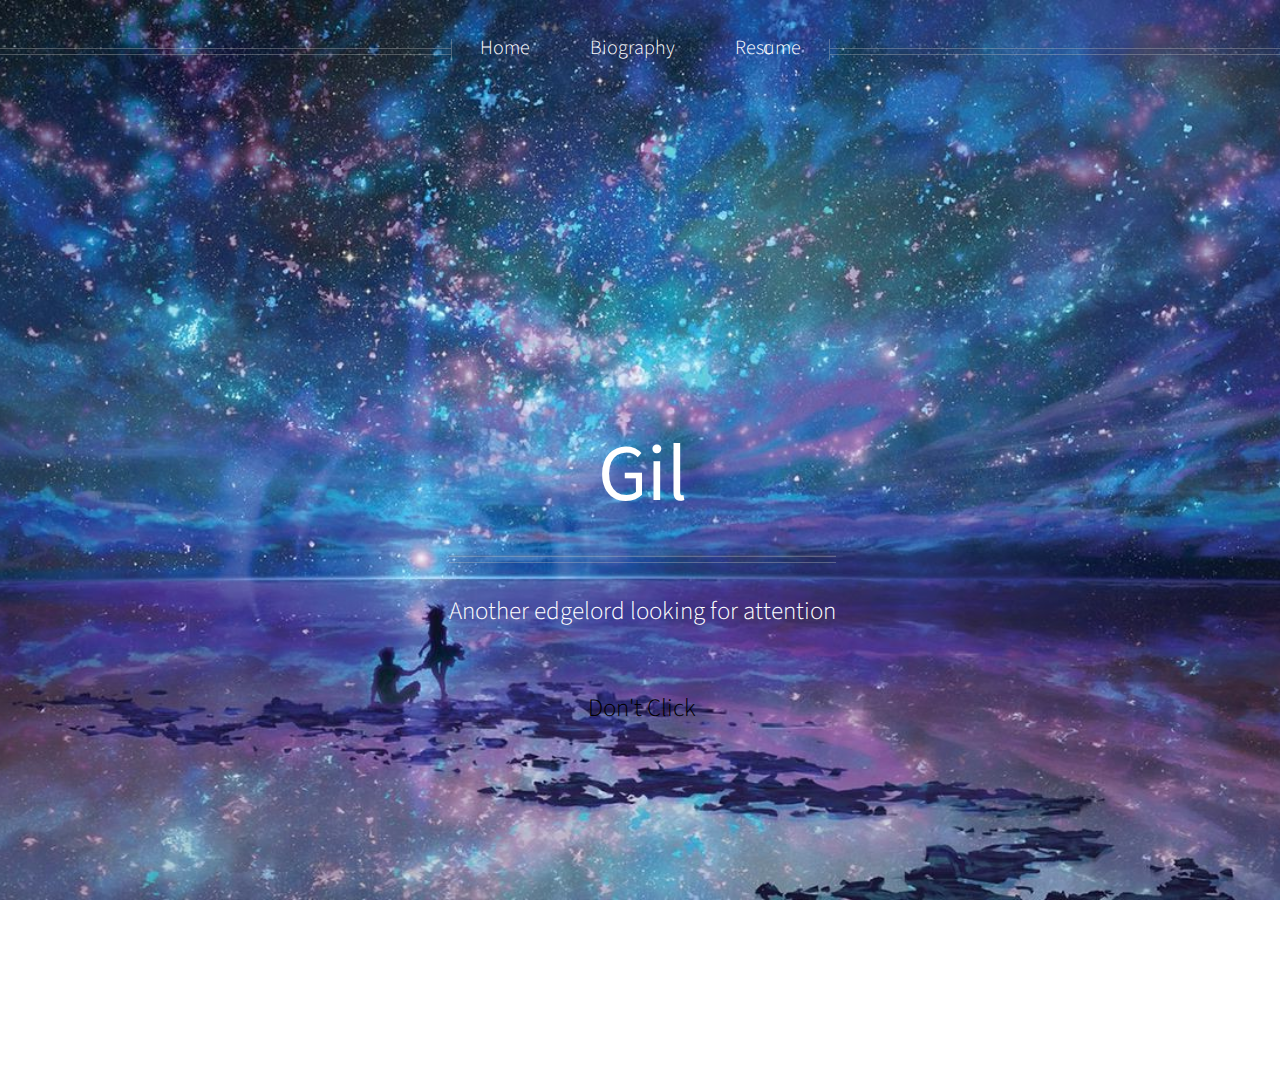
<file: index.html>
<!DOCTYPE HTML>

<html>
	<head>
		<title>Just Another Edgy Things From From Foolsh Edgelord</title>
		<meta charset="utf-8" />
		<link rel="stylesheet" href="assets/css/main.css" />
	</head>
	<body class="homepage">
		<div id="page-wrapper">

			<!-- Header -->
				<div id="header">

					<!-- Inner -->
						<div class="inner">
							<header>
								<h1><a href="index.html" id="logo">Gil</a></h1>
								<hr />
								<p><!--[-->Another edgelord looking for attention<!--]--></p>
							</header>
							<footer>
								<a href="#banner" class="button circled scrolly">Don't Click</a>
							</footer>
						</div>

					<!-- Nav -->
						<nav id="nav">
							<ul>
								<li><a href="index.html">Home</a></li>
								<li><a href="bio.html">Biography</a></li>
									
								<li>c<a href="resume.html">Resume</a></li>
								
							</ul>
						</nav>

				</div>

			<!-- Banner -->
				<section id="banner">
				</section>

	</body>
</html>
</file>
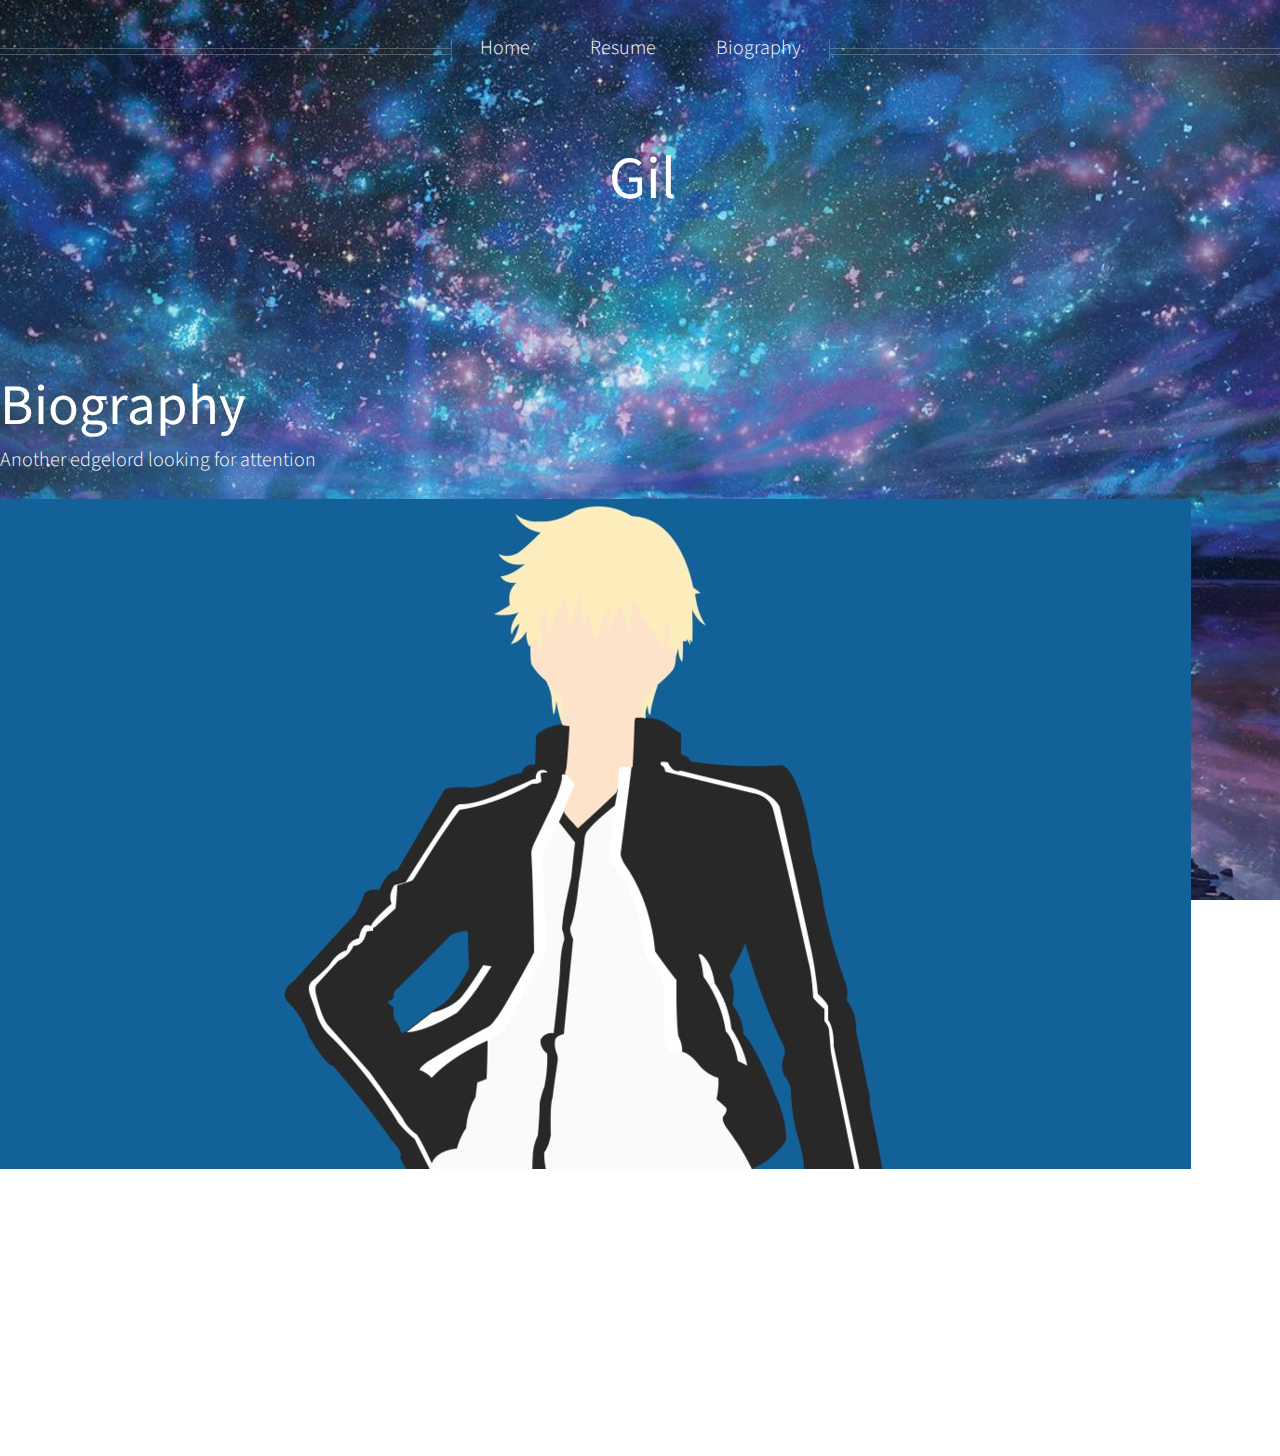
<file: bio.html>
<!DOCTYPE HTML>

<html>
	<head>
		<title>Biography</title>
		<meta charset="utf-8" />
		<link rel="stylesheet" href="assets/css/main.css" />
	</head>
	<body class="right-sidebar">
		<div id="page-wrapper">

			<!-- Header -->
				<div id="header">

					<!-- Inner -->
						<div class="inner">
							<header>
								<h1><a href="index.html" id="logo">Gil</a></h1>
							</header>
						</div>

					<!-- Nav -->
						<nav id="nav">
							<ul>
								<li><a href="index.html">Home</a></li>
								<li><a href="resume.html">Resume</a></li>
								<li><a href="bio.html">Biography</a></li>

							</ul>
						</nav>

				</div>

			<!-- Main -->
				<div class="wrapper style1">

					<div class="container">
						<div class="row 200%">
								<article id="main">
									<header>
										<h2><a href="#">Biography</a></h2>
										<p>
											Another edgelord looking for attention
										</p>
									</header>
									<a href="#" class="image featured"><img src="images/pic01.png" alt="" /></a>
									<p>Gil is an edgy teenage who loves to surf the internet all day long. He was born in Yogyakarta, on 15 Desember 1997.<p>
									<p>There's nothing special to describe everything about him.<p>

	</body>
</html>
</file>
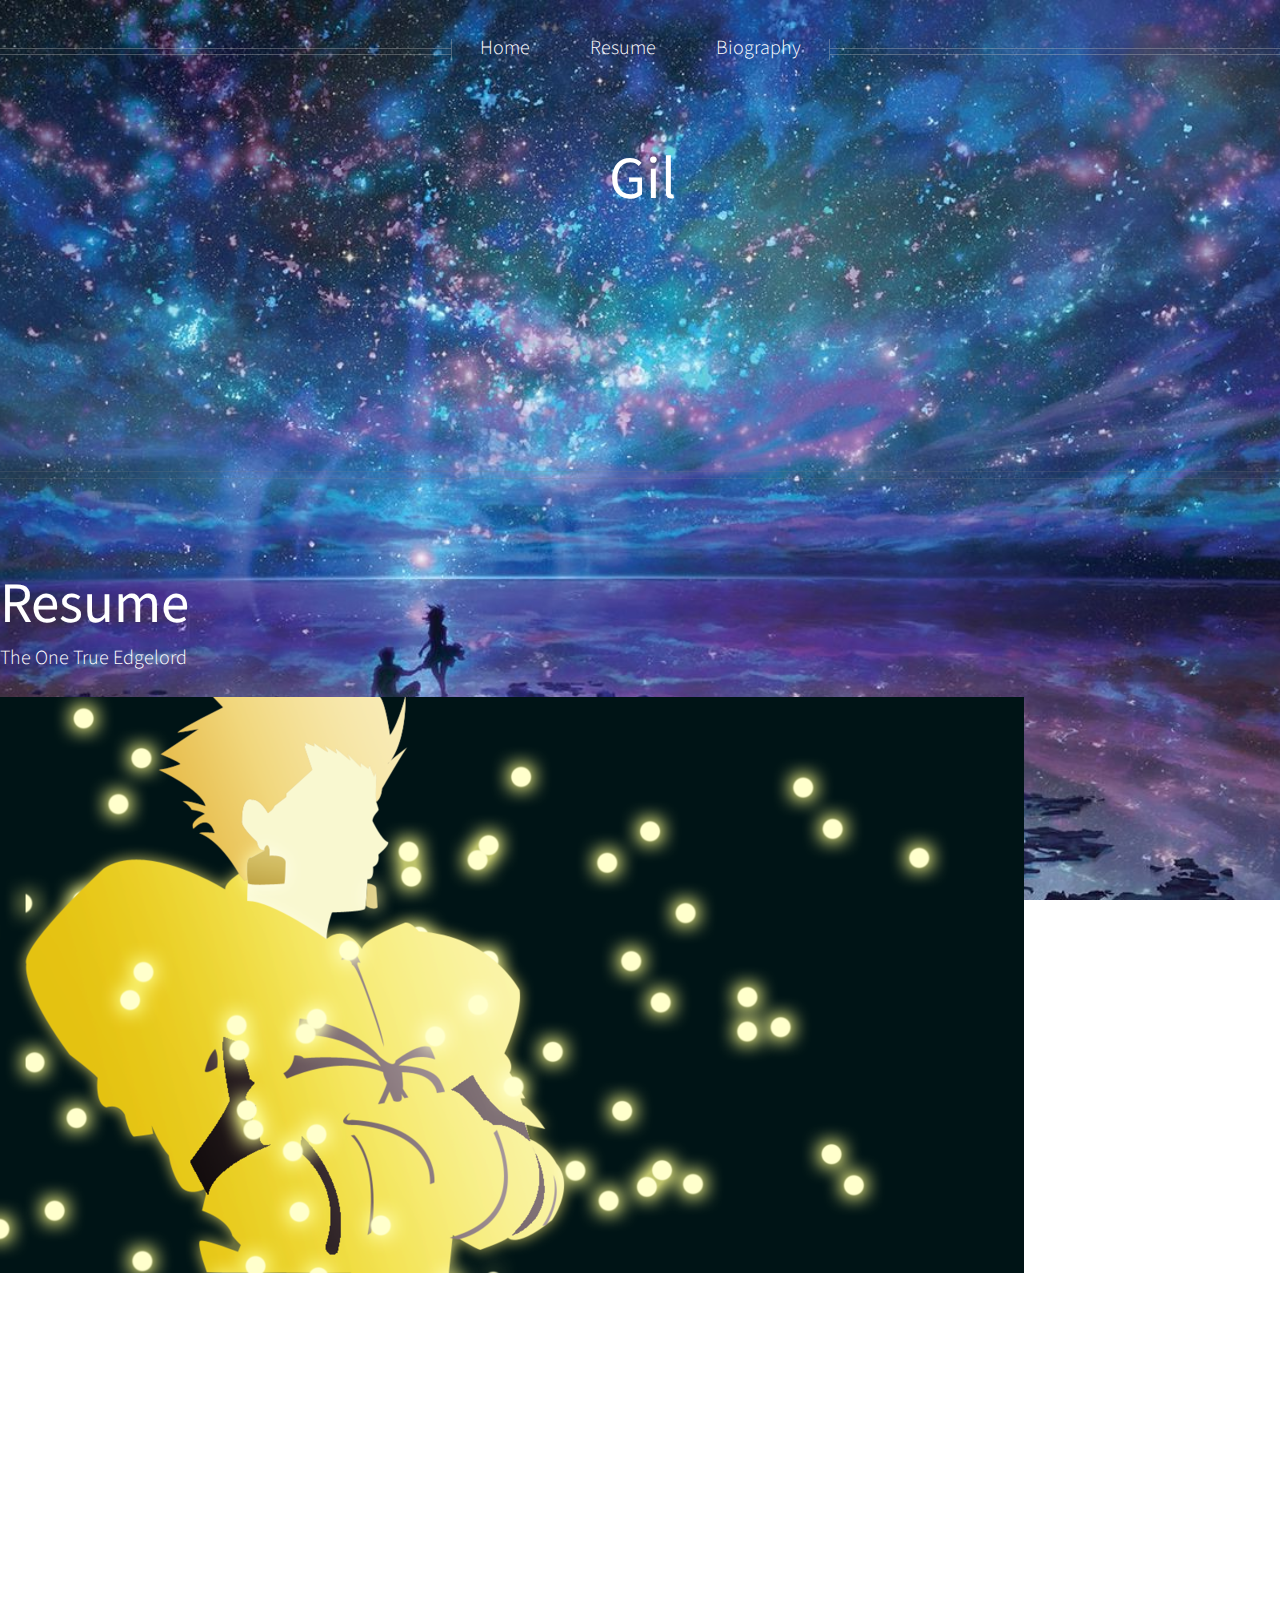
<file: resume.html>
<!DOCTYPE HTML>

<html>
	<head>
		<title>Resume</title>
		<meta charset="utf-8" />
		<link rel="stylesheet" href="assets/css/main.css" />
		<!--[if lte IE 8]><link rel="stylesheet" href="assets/css/ie8.css" /><![endif]-->
	</head>
	<body class="left-sidebar">
		<div id="page-wrapper">

			<!-- Header -->
				<div id="header">

					<!-- Inner -->
						<div class="inner">
							<header>
								<h1><a href="index.html" id="logo">Gil</a></h1>
							</header>
						</div>

					<!-- Nav -->
						<nav id="nav">
							<ul>
								<li><a href="index.html">Home</a></li>
								<li><a href="resume.html">Resume</a></li>
								<li><a href="bio.html">Biography</a></li>
							</ul>
						</nav>

				</div>

			<!-- Main -->
				<div class="wrapper style1">
					<div class="container">
								<hr class="first" />
								<section>
									<header>
										<h2><a href="#">Resume</a></h2>
										<p>
											The One True Edgelord
										</p>
									</header>
									<a href="#" class="image featured"><img src="images/pic02.png" alt="" /></a>
									<table border=4>
    <tr>
        <td>Name: </td>
        <td>Gil</td>
    </tr>
    <tr>
        <td>Gender: </td>
        <td>Male</td>
    </tr>
    <tr>
        <td>Date and Place of Birth: </td>
        <td>Yogyakarta , 15 Desember 1997</td>
    </tr>
    <tr>
        <td>Weight / Height: </td>
        <td>60kg / 170cm</td>
    </tr>
    <tr>
        <td>Address: </td>
        <td>Ngampilan</td>
    </tr>
    <tr>
        <td>Nomor Telepon: </td>
        <td>089xxxxxxx</td>
    </tr>
    <tr>
        <td>Website: </td>
        <td>blacktyrant.github.io</td>
    </tr>
    <tr>
        <td>Email: </td>
        <td>gxlxng.dxxi97@gmail.com</td>
    </tr>
</table>
<h2>Education Background</font></h2>

<table>
    <tr>
        <td>Year</td>
        <td>      <td>
        <td>Educational Institute</td>
    
    </tr>
    <tr>
        <td>2016-Now</td>
        <td>--<td>
        <td>Universitas Negeri Yogyakarta</td>
    </tr>
    <tr>
        <td>2013-2016</td>
	 	<td>--<td>	
        <td>SMA Negeri 7 Yogyakarta</td>
    </tr>
    <tr>
        <td>2010-2013</td>
		<td>--<td>
        <td>SMP Negeri 2 Yogyakarta</td>
    </tr>
    <tr>
        <td>2004-2010</td>
		<td>--<td>
        <td>SD Muhammadiyah Notoprajan</td>
    </tr>
</table>
<h3>Personal Skills</font></h3>
<pre>
    <li>English (Speaking and Writing)</font></li>
</pre>
<br>
<br>
										
								
	</body>
</html>
</file>
<file: assets/css/ie8.css>
/*
	Helios by HTML5 UP
	html5up.net | @ajlkn
	Free for personal and commercial use under the CCA 3.0 license (html5up.net/license)
*/

/* Basic */

	a {
		border-bottom: solid 1px #ddd;
	}

	hr {
		border-top: solid 1px #777;
		border-bottom: solid 1px #777;
	}

	.timestamp {
		color: #777;
	}

/* Section/Article */

	section > .last-child, section.last-child, article > .last-child, article.last-child {
		margin-bottom: 0;
	}

/* List */

	ul.divided li {
		border-top: solid 1px #777;
	}

	ul.menu li {
		border-left: solid 1px #777;
	}

	ul.icons {
		background: #333;
		-ms-behavior: url("assets/js/ie/PIE.htc");
	}

/* Button */

	.button {
		-ms-behavior: url("assets/js/ie/PIE.htc");
	}

/* Icons */

	.icon.circled {
		-ms-behavior: url("assets/js/ie/PIE.htc");
	}

/* Header */

	#header {
		-ms-behavior: url("assets/js/ie/backgroundsize.min.htc");
	}

	body.homepage #header {
		height: auto;
		min-height: 0;
		padding: 12em 0 12em 0;
	}

		body.homepage #header:after {
			display: none;
		}

/* Nav */

	#nav > ul:before, #nav > ul:after {
		border-top: solid 1px #777;
		border-bottom: solid 1px #777;
	}

	#nav > ul > li {
		-ms-behavior: url("assets/js/ie/PIE.htc");
	}

		#nav > ul > li.active {
			border-color: #999;
		}

	.dropotron {
		background: #fff;
		-ms-behavior: url("assets/js/ie/PIE.htc");
	}

		.dropotron li {
			border-color: #eee;
			padding-right: 1em;
			color: #5b5b5b;
		}

		.dropotron.level-0 {
			box-shadow: none !important;
			margin-top: 1em;
		}

/* Carousel */

	.carousel .forward, .carousel .backward {
		border-radius: 100%;
		background-color: #483949;
		width: 7em;
		height: 7em;
		margin-top: -3.5em;
		border-radius: 100%;
		-ms-behavior: url("assets/js/ie/PIE.htc");
	}

		.carousel .forward:before, .carousel .backward:before {
			display: none;
		}

	.carousel .forward {
		right: -3.5em;
	}

	.carousel .backward {
		left: -3.5em;
	}

/* Footer */

	#footer ul.divided li {
		border-color: #3B373C;
	}

	#footer ul.menu li {
		border-color: #3B373C;
	}

	#footer hr {
		border-color: #3B373C;
	}

	#footer .icons {
		background: #2F2930;
	}

	#footer .copyright {
		color: #777;
	}

		#footer .copyright a {
			color: #aaa;
			border: 0;
		}

			#footer .copyright a:hover {
				color: #ccc;
			}
</file>
<file: assets/css/main.css>
@import url("https://fonts.googleapis.com/css?family=Source+Sans+Pro:300,300italic,400,400italic,600");
@import url("font-awesome.min.css");



/* Reset */

	html, body, div, span, applet, object, iframe, h1, h2, h3, h4, h5, h6, p, blockquote, pre, a, abbr, acronym, address, big, cite, code, del, dfn, em, img, ins, kbd, q, s, samp, small, strike, strong, sub, sup, tt, var, b, u, i, center, dl, dt, dd, ol, ul, li, fieldset, form, label, legend, table, caption, tbody, tfoot, thead, tr, th, td, article, aside, canvas, details, embed, figure, figcaption, footer, header, hgroup, menu, nav, output, ruby, section, summary, time, mark, audio, video {
		margin: 0;
		padding: 0;
		border: 0;
		font-size: 100%;
		font: inherit;
		vertical-align: baseline;
	}

	article, aside, details, figcaption, figure, footer, header, hgroup, menu, nav, section {
		display: block;
	}

	body {
		line-height: 1;
	}

	ol, ul {
		list-style: none;
	}


/* Basic */

	body {
		background-image: url("../../images/header.jpg");
		background-size: cover;
		background-position: center center;
		background-attachment: fixed;
		color: white;
		font-size: 15pt;
		line-height: 1.85em;
		font-family: 'Source Sans Pro', sans-serif;
		font-weight: 300;
	}

		body.is-loading *, body.is-loading *:after, body.is-loading *:before {
			-moz-transition: none !important;
			-webkit-transition: none !important;
			-ms-transition: none !important;
			transition: none !important;
			-moz-animation: none !important;
			-webkit-animation: none !important;
			-ms-animation: none !important;
			animation: none !important;
		}

	input, textarea, select {
		font-size: 15pt;
		line-height: 1.85em;
		font-family: 'Source Sans Pro', sans-serif;
		font-weight: 300;
	}

	h1, h2, h3, h4, h5, h6 {
		font-weight: 400;
		color:white;
		line-height: 1.25em;
	}

	h1 a, h2 a, h3 a, h4 a, h5 a, h6 a {
		color: inherit;
		text-decoration: none;
		border-bottom-color: transparent;
	}

	h1 strong, h2 strong, h3 strong, h4 strong, h5 strong, h6 strong {
		font-weight: 600;
	}

	h2 {
		font-size: 2.85em;
	}

	h3 {
		font-size: 1.25em;
	}

	h4 {
		font-size: 1em;
		margin: 0 0 0.25em 0;
	}

	strong, b {
		font-weight: 400;
		color: white;
	}

	em, i {
		font-style: italic;
	}

	
	sub {
		position: relative;
		top: 0.5em;
		font-size: 0.8em;
	}

	sup {
		position: relative;
		top: -0.5em;
		font-size: 0.8em;
	}

	blockquote {
		border-left: solid 0.5em #ddd;
		padding: 1em 0 1em 2em;
		font-style: italic;
	}

	p, ul, ol, dl, table {
		margin-bottom: 1em;
	}

	p {
		text-align: justify;
	}

	br.clear {
		clear: both;
	}

	hr {
		position: relative;
		display: block;
		border: 0;
		top: 4.5em;
		margin-bottom: 9em;
		height: 6px;
		border-top: solid 1px rgba(128, 128, 128, 0.2);
		border-bottom: solid 1px rgba(128, 128, 128, 0.2);
	}

		hr:before, hr:after {
			content: '';
			position: absolute;
			top: -8px;
			display: block;
			width: 1px;
			height: 21px;
			background: rgba(128, 128, 128, 0.2);
		}

		hr:before {
			left: -1px;
		}

		hr:after {
			right: -1px;
		}

	.timestamp {
		color: rgba(128, 128, 128, 0.75);
		font-size: 0.8em;
	}




/* Button */

	input[type="button"],
	input[type="submit"],
	input[type="reset"],
	button,
	.button {
		position: relative;
		display: inline-block;
		background: transparent;
		color: black;
		text-align: center;
		border-radius: 0.5em;
		text-decoration: none;
		padding: 0.65em 3em 0.65em 3em;
		border: 0;
		cursor: pointer;
		outline: 0;
		font-weight: 300;
		-moz-transition: background-color 0.35s ease-in-out, color 0.35s ease-in-out, border-bottom-color 0.35s ease-in-out;
		-webkit-transition: background-color 0.35s ease-in-out, color 0.35s ease-in-out, border-bottom-color 0.35s ease-in-out;
		-ms-transition: background-color 0.35s ease-in-out, color 0.35s ease-in-out, border-bottom-color 0.35s ease-in-out;
		transition: background-color 0.35s ease-in-out, color 0.35s ease-in-out, border-bottom-color 0.35s ease-in-out;
	}

		input[type="button"]:hover,
		input[type="submit"]:hover,
		input[type="reset"]:hover,
		button:hover,
		.button:hover {
			color: #fff;
			background:purple;
		}

/* Wrapper */

	.wrapper {
		background: transparent;
		margin: 0 0 2em 0;
		padding: 6em 0 6em 0;
	}

		.wrapper.style2 {
			padding-top: 0;
		}

/* Header */

	#header {
		position: relative;
		background-image: url("../../images/header.jpg");
		background-size: cover;
		background-position: center center;
		background-attachment: fixed;
		color: #fff;
		text-align: center;
		padding: 7.5em 0 2em 0;
		cursor: default;
	}

		#header:before {
			content: '';
			display: inline-block;
			vertical-align: middle;
			height: 100%;
		}

		#header .inner {
			position: relative;
			z-index: 1;
			margin: 0;
			display: inline-block;
			vertical-align: middle;
		}

		#header header {
			display: inline-block;
		}

			#header header > p {
				font-size: 1.25em;
				margin: 0;
			}

		#header h1 {
			color: #fff;
			font-size: 3em;
			line-height: 1em;
		}

			#header h1 a {
				color: inherit;
			}

		#header .button {
			display: inline-block;
			border-radius: 100%;
			width: 4.5em;
			height: 4.5em;
			line-height: 4.5em;
			text-align: center;
			font-size: 1.25em;
			padding: 0;
		}

		#header hr {
			top: 1.5em;
			margin-bottom: 3em;
			border-bottom-color: rgba(192, 192, 192, 0.35);
			box-shadow: inset 0 1px 0 0 rgba(192, 192, 192, 0.35);
		}

			#header hr:before, #header hr:after {
				background: transparent;
			}

		#header footer {
			margin: 1em 0 0 0;
		}

	body.homepage #header {
		height: 100vh;
		min-height: 40em;
	}

		body.homepage #header h1 {
			font-size: 4em;
		}

		body.homepage #header:after {
			content: '';
			background: transparent;
			display: block;
			position: absolute;
			left: 0;
			top: 0;
			width: 100%;
			height: 100%;
			opacity: 0;
			-moz-transition: opacity 2.5s ease-in-out;
			-webkit-transition: opacity 2.5s ease-in-out;
			-ms-transition: opacity 2.5s ease-in-out;
			transition: opacity 2.5s ease-in-out;
			-moz-transition-delay: 0.5s;
			-webkit-transition-delay: 0.5s;
			-ms-transition-delay: 0.5s;
			transition-delay: 0.5s;
		}

	body.homepage.is-loading #header:after {
		opacity: 1;
	}

/* Nav */

	#nav {
		position: absolute;
		top: 0;
		left: 0;
		width: 100%;
		text-align: center;
		padding: 1.5em 0 1.5em 0;
		z-index: 1;
		overflow: hidden;
	}

		#nav > ul {
			line-height: 0px;
			position: relative;
			display: inline-block;
			margin: 0;
			height: 21px;
			border-left: solid 1px rgba(192, 192, 192, 0.35);
			border-right: solid 1px rgba(192, 192, 192, 0.35);
		}

			#nav > ul:before, #nav > ul:after {
				content: '';
				display: block;
				width: 300%;
				position: absolute;
				top: 50%;
				margin-top: -2px;
				height: 5px;
				border-top: solid 1px rgba(192, 192, 192, 0.35);
				border-bottom: solid 1px rgba(192, 192, 192, 0.35);
			}

			#nav > ul:before {
				left: 100%;
				margin-left: 1px;
			}

			#nav > ul:after {
				right: 100%;
				margin-right: 1px;
			}

			#nav > ul > li {
				display: inline-block;
				margin: -9px 0.5em 0 0.5em;
				border-radius: 0.5em;
				padding: 0.85em;
				border: solid 1px transparent;
				-moz-transition: color 0.35s ease-in-out, border-color 0.35s ease-in-out;
				-webkit-transition: color 0.35s ease-in-out, border-color 0.35s ease-in-out;
				-ms-transition: color 0.35s ease-in-out, border-color 0.35s ease-in-out;
				transition: color 0.35s ease-in-out, border-color 0.35s ease-in-out;
			}

				#nav > ul > li.active {
					border-color: rgba(192, 192, 192, 0.35);
				}

				#nav > ul > li > a, #nav > ul > li > span {
					display: block;
					color: inherit;
					text-decoration: none;
					border: 0;
					outline: 0;
				}

				#nav > ul > li > ul {
					display: none;
				}
</file>
